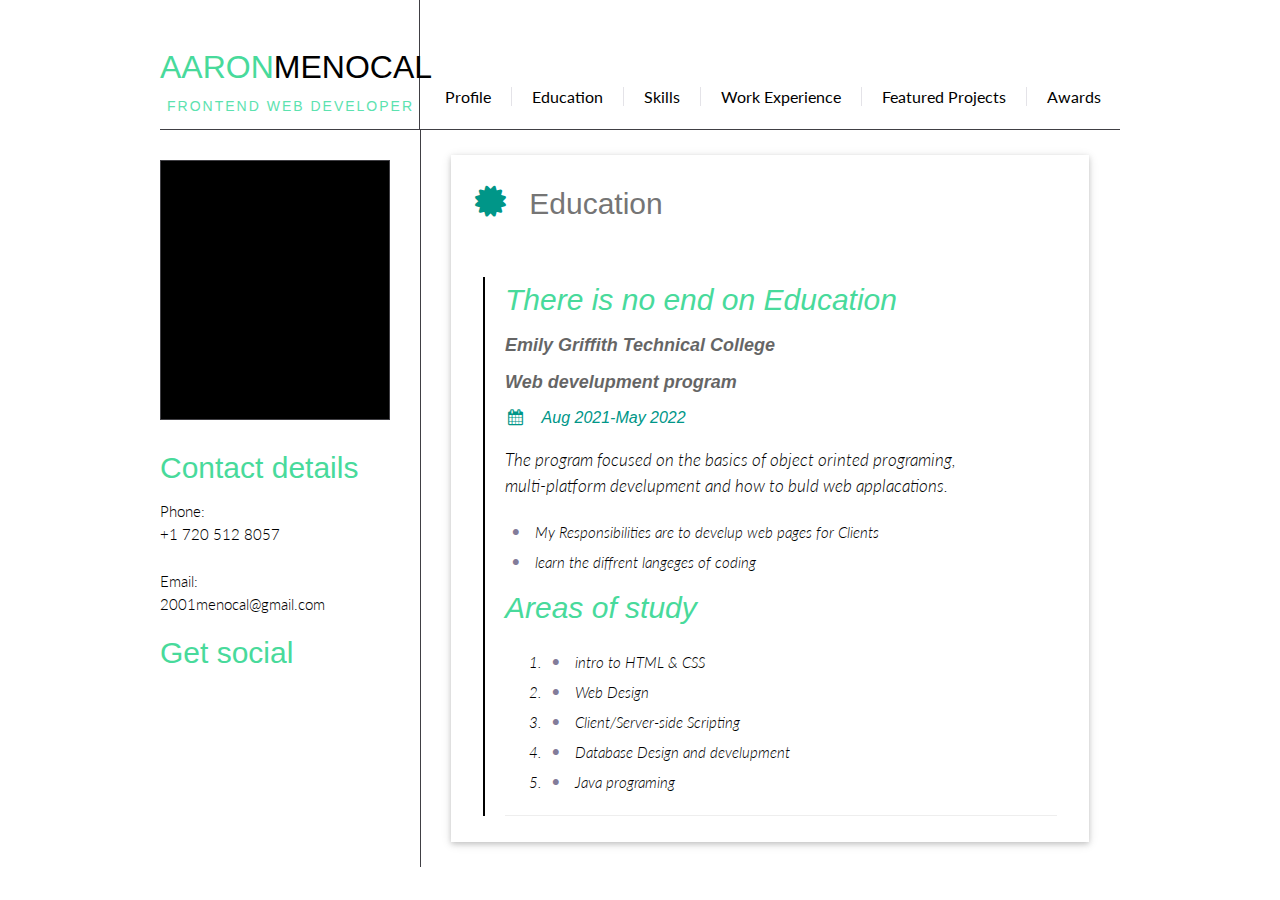
<file: education.html>
<!DOCTYPE html>
<html lang="en">
<head>
    <meta charset="UTF-8">
    <meta http-equiv="X-UA-Compatible" content="IE=edge">
    <meta name="viewport" content="width=device-width, initial-scale=1.0">
    <link rel="stylesheet" href="e.css">
    <link href='https://fonts.googleapis.com/css?family=Lato:300,300italic,400,400italic' rel='stylesheet' type='text/css'>
    <meta name="viewport" content="width=device-width, initial-scale=1">
<link rel="stylesheet" href="https://www.w3schools.com/w3css/4/w3.css">
<link rel='stylesheet' href='https://fonts.googleapis.com/css?family=Roboto'>
<link rel="stylesheet" href="https://cdnjs.cloudflare.com/ajax/libs/font-awesome/4.7.0/css/font-awesome.min.css">
    <title>Document</title>
</head>
<body>
    <div id="main_container">
        <!-- HEADER -->
        <div id="header">
          <!-- LOGOTYPE/NAME -->
          <div class="header_logotype_container">
            <h1 class="logotype_name">Aaron<span class="purple">Menocal</span></h1>
            <h2 class="logotype_occupation">Frontend Web Developer</h2>
          </div>
          <div class="header_menu_container">
            <ul class="download_print_buttons horizontal_list">
              <!-- <li><a href="#"><span class="icon entypo-download"></span>Download CV</a></li>
              <li><a href="#"><span class="icon entypo-print"></span>Print CV</a></li> -->
            </ul>
            <div class="clear"></div>
            <ul class="header_menu horizontal_list">
              <li><a class="no_border purple" href="index.html">Profile</a></li>
              <li><a href="education.html">Education</a></li>
              <li><a href="skills.html">Skills</a></li>
              <li><a href="workexp.html">Work Experience</a></li>
              <li><a href="#">Featured Projects</a></li>
              <li><a href="#">Awards</a></li>
            </ul>
          </div>
        </div>
        <!-- LEFT COL -->
        <div id="left_col">
          <div class="profile_frame">
            <div class="profile_picture"></div>
            <!-- <img src="images/javier_latorre.jpg" alt="profile picture"> -->
          </div>
          <div class="contact_details_content">
            <h2>Contact details</h2>
            <p class="purple">Phone:</p>
            <p>+1 720 512 8057</p>
            <p class="purple">Email:</p>
            <p>2001menocal@gmail.com</p>
          </div>
          <div class="get_social_content">
            <h2>Get social</h2>
            <ul class="social_icons horizontal_list">
              <li><a class="facebook" href="https://www.facebook.com/profile.php?viewas=100000686899395&id=100073383754857"><span class="entypo-facebook-circled"></span><span class="invisible">Facebook</span></a></li>
              <li><a class="twitter" href="https://twitter.com/jlalovi"><span class="entypo-twitter-circled"></span><span class="invisible">Twitter</span></a></li>
              <li><a class="linkedin" href="https://www.linkedin.com/in/jlalovi/en"><span class="entypo-linkedin-circled"></span><span class="invisible">LinkedIn</span></a></li>
            </ul>
          </div>
        </div>
        <div id="content_container">				
            <div class="block">
              <div class="w3-container w3-card w3-white">
                <h2 class="w3-text-grey w3-padding-16"><i class="fa fa-certificate fa-fw w3-margin-right w3-xxlarge w3-text-teal"></i>Education</h2>
                <div class="w3-container">
                  <blockquote class="profile_quote">
                    <h2>There is no end on Education</h2>
                    <span class="entypo-quote"></span>
                  <h5 class="w3-opacity"><b>Emily Griffith Technical College</b></h5>
                  <h5 class="w3-opacity"><b>Web develupment program</b></h5>
                  <h6 class="w3-text-teal"><i class="fa fa-calendar fa-fw w3-margin-right"></i>Aug 2021-May 2022</h6>
                  <p>The program focused on the basics of object orinted programing, multi-platform develupment and how to buld web applacations.</p>
                  
                  <ul>
                    <li>My Responsibilities are to develup web pages for Clients</li>
                    <li>learn the diffrent langeges of coding</li>
                  </ul>
                  <h2>Areas of study</h2>
                  <ol>
                    <li>intro to HTML & CSS</li>
                    <li>Web Design</li>
                    <li>Client/Server-side Scripting</li>
                    <li>Database Design and develupment</li>
                    <li>Java programing</li>
                  </ol>
                  <hr>
                </div>
                <!-- <div class="w3-container">
                  <h5 class="w3-opacity"><b>Arvada High School</b></h5>
                  <h6 class="w3-text-teal"><i class="fa fa-calendar fa-fw w3-margin-right"></i>2017 - 2021</h6>
                  <p>i earned my High School Diploma in may 2021.</p>
                  <hr>
                </div> -->
               </blockquote>
          </div>
</body>
</html>
</file>
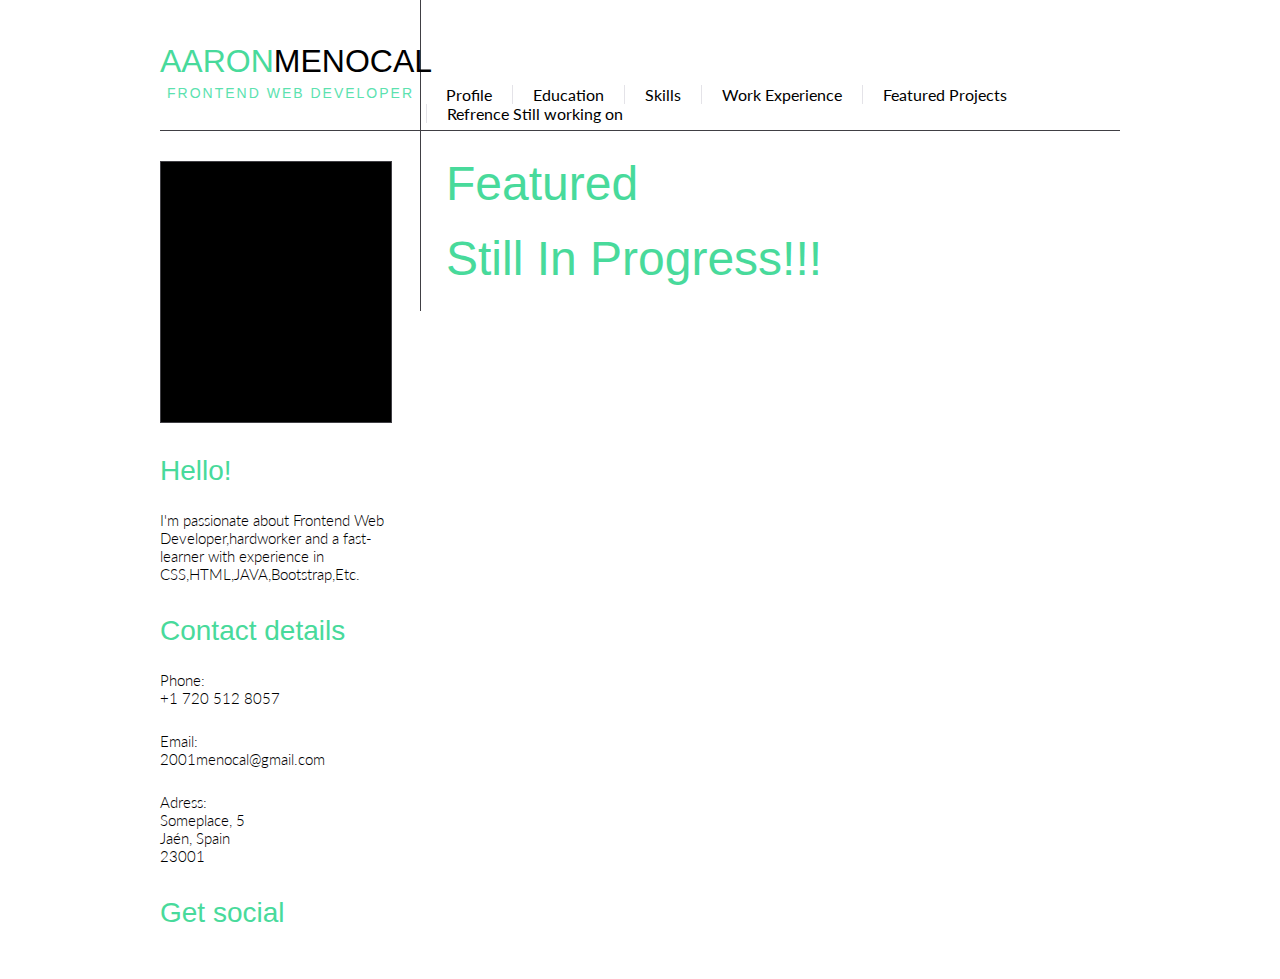
<file: feature.html>
<!DOCTYPE html>
<html lang="en">
<head>
    <meta charset="UTF-8">
    <meta http-equiv="X-UA-Compatible" content="IE=edge">
    <meta name="viewport" content="width=device-width, initial-scale=1.0">
    <link rel="stylesheet" href="fea.css">
    <link href='https://fonts.googleapis.com/css?family=Lato:300,300italic,400,400italic' rel='stylesheet' type='text/css'>
    <title>Document</title>
</head>
<body>
    <!-- MAIN CONTAINER -->
    <div id="main_container">
        <!-- HEADER -->
        <div id="header">
          <!-- LOGOTYPE/NAME -->
          <div class="header_logotype_container">
            <h1 class="logotype_name">Aaron<span class="purple">Menocal</span></h1>
            <h2 class="logotype_occupation">Frontend Web Developer</h2>
          </div>
          <!-- MAIN MENU -->
          <div class="header_menu_container">
            <ul class="download_print_buttons horizontal_list">
              <!-- <li><a href="#"><span class="icon entypo-download"></span>Download CV</a></li>
              <li><a href="#"><span class="icon entypo-print"></span>Print CV</a></li> -->
            </ul>
            <div class="clear"></div>
            <ul class="header_menu horizontal_list">
              <li><a class="no_border purple" href="index.html">Profile</a></li>
              <li><a href="education.html">Education</a></li>
              <li><a href="skills.html">Skills</a></li>
              <li><a href="workexp.html">Work Experience</a></li>
              <li><a href="feature.html">Featured Projects</a></li>
              <li><a href="#">Refrence Still working on </a></li>
            </ul>
          </div>
        </div>
        <!-- LEFT COL -->
        <div id="left_col">
          <div class="profile_frame">
            <div class="profile_picture"></div>
            <!-- <img src="images/javier_latorre.jpg" alt="profile picture"> -->
          </div>
          <div class="hello_content">
            <h2>Hello!</h2>
            <p>I'm passionate about Frontend Web Developer,hardworker and a fast-learner with experience in CSS,HTML,JAVA,Bootstrap,Etc.</p>
          </div>
          <div class="contact_details_content">
            <h2>Contact details</h2>
            <p class="purple">Phone:</p>
            <p>+1 720 512 8057</p>
            <p class="purple">Email:</p>
            <p>2001menocal@gmail.com</p>
            <p class="purple">Adress:</p>
            <p>Someplace, 5</p>
            <p>Jaén, Spain</p>
            <p>23001</p>
          </div>
          <div class="get_social_content">
            <h2>Get social</h2>
            <ul class="social_icons horizontal_list">
              <li><a class="facebook" href="https://www.facebook.com/profile.php?viewas=100000686899395&id=100073383754857"><span class="entypo-facebook-circled"></span><span class="invisible">Facebook</span></a></li>
              <li><a class="twitter" href="https://twitter.com/jlalovi"><span class="entypo-twitter-circled"></span><span class="invisible">Twitter</span></a></li>
              <li><a class="linkedin" href="https://www.linkedin.com/in/jlalovi/en"><span class="entypo-linkedin-circled"></span><span class="invisible">LinkedIn</span></a></li>
            </ul>
          </div>
        </div> 
        <div id="content_container">				
          <div class="block">
          
            <h1>Featured</h1>
            <h1>Still In Progress!!!</h1>
            </div>

</body>
</html>
</file>
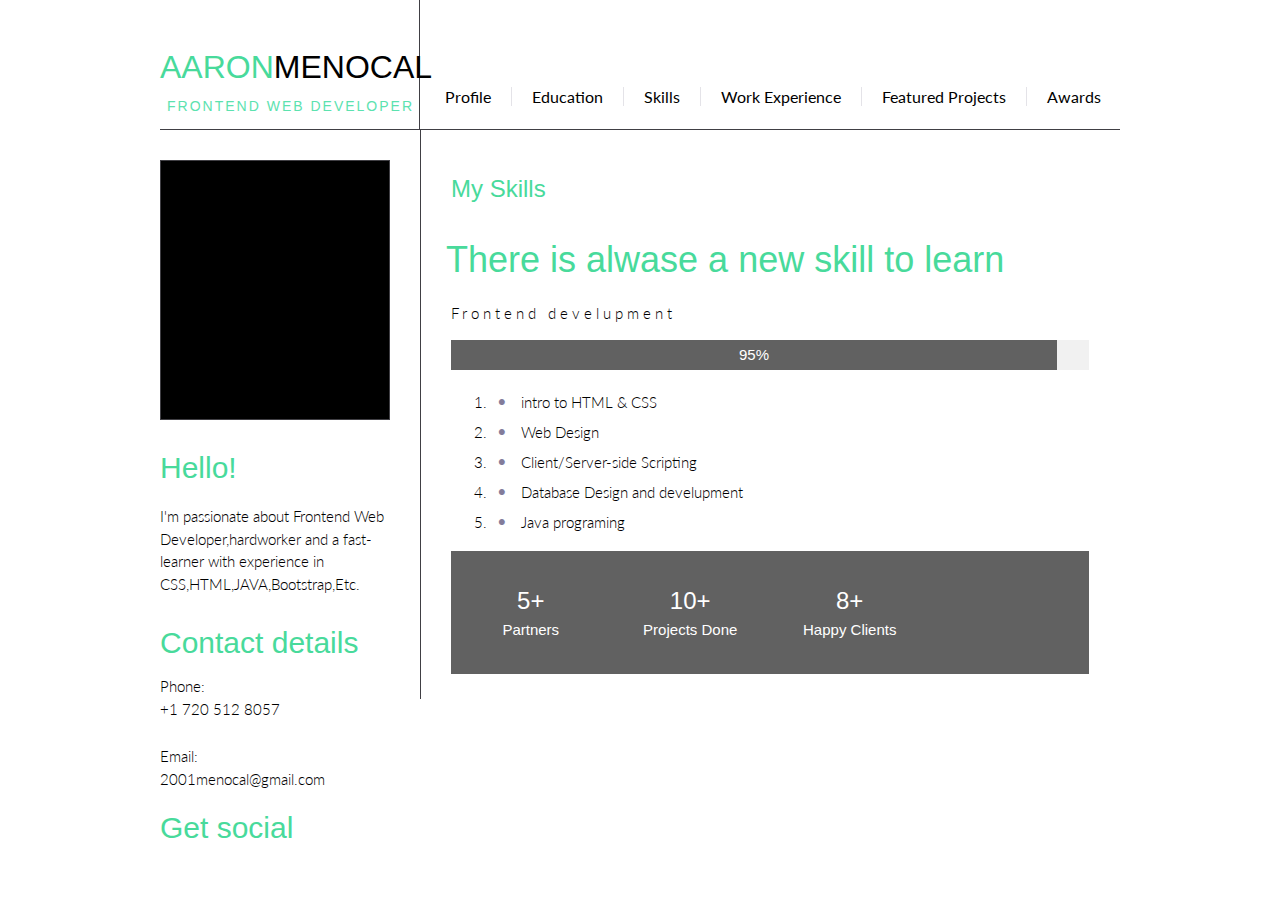
<file: skills.html>
<!DOCTYPE html>
<html lang="en">
<head>
    <meta charset="UTF-8">
    <meta http-equiv="X-UA-Compatible" content="IE=edge">
    <meta name="viewport" content="width=device-width, initial-scale=1.0">
    <link rel="stylesheet" href="skills.css">
    <link href='https://fonts.googleapis.com/css?family=Lato:300,300italic,400,400italic' rel='stylesheet' type='text/css'>
    <meta name="viewport" content="width=device-width, initial-scale=1">
<link rel="stylesheet" href="https://www.w3schools.com/w3css/4/w3.css">
<link rel="stylesheet" href="https://fonts.googleapis.com/css?family=Montserrat">
<link rel="stylesheet" href="https://cdnjs.cloudflare.com/ajax/libs/font-awesome/4.7.0/css/font-awesome.min.css">

    <title>Document</title>
</head>
<body>
    <div id="main_container">
        <!-- HEADER -->
        <div id="header">
          <!-- LOGOTYPE/NAME -->
          <div class="header_logotype_container">
            <h1 class="logotype_name">Aaron<span class="purple">Menocal</span></h1>
            <h2 class="logotype_occupation">Frontend Web Developer</h2>
          </div>
          <!-- MAIN MENU -->
          <div class="header_menu_container">
            <ul class="download_print_buttons horizontal_list">
              <!-- <li><a href="#"><span class="icon entypo-download"></span>Download CV</a></li>
              <li><a href="#"><span class="icon entypo-print"></span>Print CV</a></li> -->
            </ul>
            <div class="clear"></div>
            <ul class="header_menu horizontal_list">
              <li><a class="no_border purple" href="index.html">Profile</a></li>
              <li><a href="education.html">Education</a></li>
              <li><a href="skills.html">Skills</a></li>
              <li><a href="workexp.html">Work Experience</a></li>
              <li><a href="feature.html">Featured Projects</a></li>
              <li><a href="#">Awards</a></li>
            </ul>
          </div>
        </div>
        <!-- LEFT COL -->
        <div id="left_col">
          <div class="profile_frame">
            <div class="profile_picture"></div>
            <!-- <img src="images/javier_latorre.jpg" alt="profile picture"> -->
          </div>
          <div class="hello_content">
            <h2>Hello!</h2>
            <p>I'm passionate about Frontend Web Developer,hardworker and a fast-learner with experience in CSS,HTML,JAVA,Bootstrap,Etc.</p>
          </div>
          <div class="contact_details_content">
            <h2>Contact details</h2>
            <p class="purple">Phone:</p>
            <p>+1 720 512 8057</p>
            <p class="purple">Email:</p>
            <p>2001menocal@gmail.com</p>
          </div>
          <div class="get_social_content">
            <h2>Get social</h2>
            <ul class="social_icons horizontal_list">
              <li><a class="facebook" href="https://www.facebook.com/profile.php?viewas=100000686899395&id=100073383754857"><span class="entypo-facebook-circled"></span><span class="invisible">Facebook</span></a></li>
              <li><a class="twitter" href="https://twitter.com/jlalovi"><span class="entypo-twitter-circled"></span><span class="invisible">Twitter</span></a></li>
              <li><a class="linkedin" href="https://www.linkedin.com/in/jlalovi/en"><span class="entypo-linkedin-circled"></span><span class="invisible">LinkedIn</span></a></li>
            </ul>
          </div>
        </div> 
        <div id="content_container">				
            <div class="block">
                <h3 class="w3-padding-16">My Skills</h3>
                <h1>There is alwase a new skill to learn</h1>
    <p class="w3-wide">Frontend develupment</p>
    <div class="w3-light-grey">
      <div class="w3-container w3-center w3-padding-small w3-dark-grey" style="width:95%">95%</div>
    </div>
    <ol>
      <li>intro to HTML & CSS</li>
      <li>Web Design</li>
      <li>Client/Server-side Scripting</li>
      <li>Database Design and develupment</li>
      <li>Java programing</li>
    </ol>
    <!-- <p class="w3-wide">Web Design</p>
    <div class="w3-light-grey">
      <div class="w3-container w3-center w3-padding-small w3-dark-grey" style="width:85%">85%</div>
    </div> -->
    <!-- <p class="w3-wide">Photoshop</p>
    <div class="w3-light-grey">
      <div class="w3-container w3-center w3-padding-small w3-dark-grey" style="width:80%">80%</div>
    </div><br> -->
 
    <div class="w3-row w3-center w3-dark-grey w3-padding-16 w3-section">
      <div class="w3-quarter w3-section">
        <span class="w3-xlarge">5+</span><br>
        Partners
      </div>
      <div class="w3-quarter w3-section">
        <span class="w3-xlarge">10+</span><br>
        Projects Done
      </div>
      <div class="w3-quarter w3-section">
        <span class="w3-xlarge">8+</span><br>
        Happy Clients
      </div>
                </div>
</body>
</html>
</file>
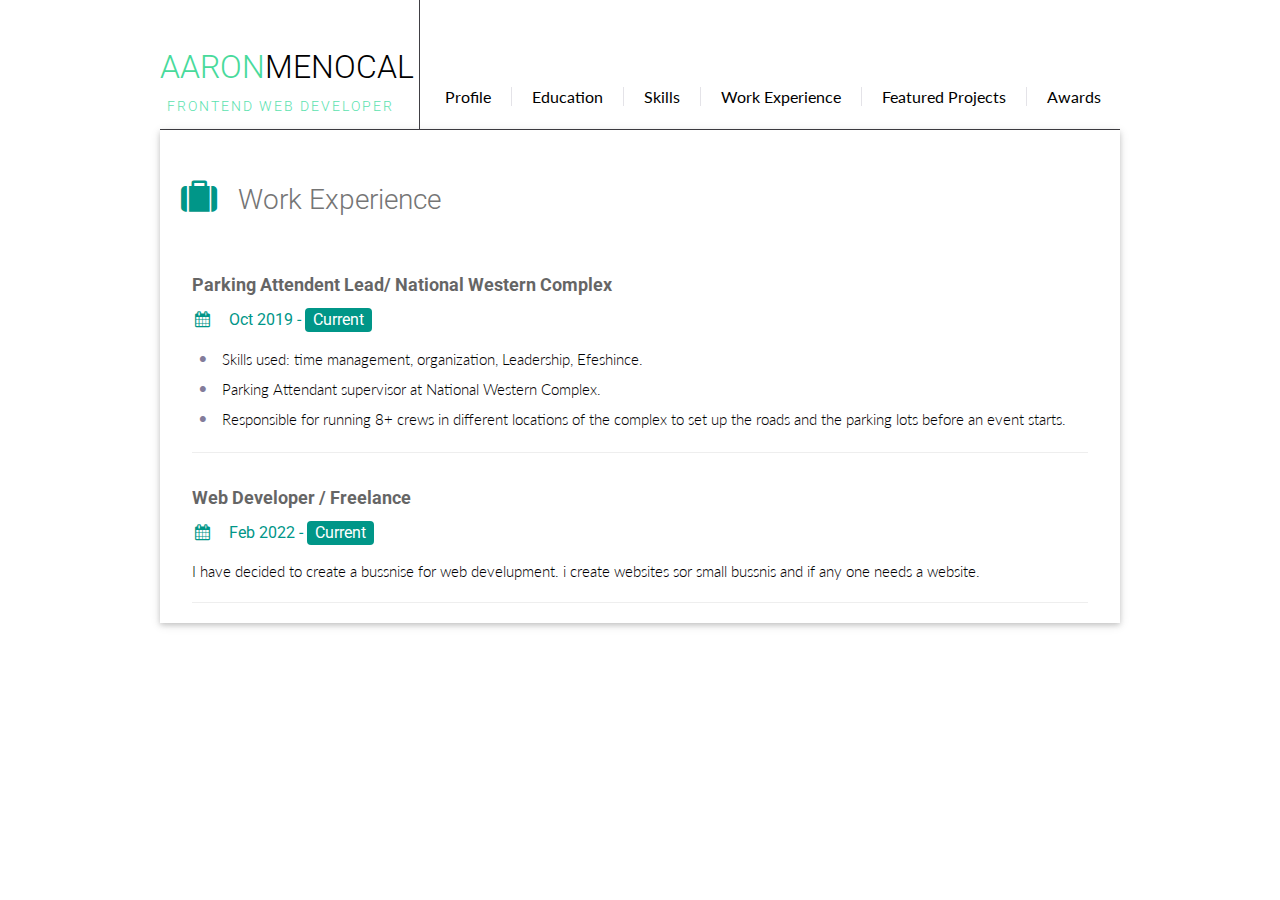
<file: workexp.html>
<!DOCTYPE html>
<html lang="en">

<head>
  <meta charset="UTF-8">
  <meta name="viewport" content="width=device-width, initial-scale=1">
  <link rel="stylesheet" href="https://www.w3schools.com/w3css/4/w3.css">
  <link rel='stylesheet' href='https://fonts.googleapis.com/css?family=Roboto'>
  <link rel="stylesheet" href="https://cdnjs.cloudflare.com/ajax/libs/font-awesome/4.7.0/css/font-awesome.min.css">
  <meta http-equiv="X-UA-Compatible" content="IE=edge">
  <meta name="viewport" content="width=device-width, initial-scale=1.0">
  <link rel="stylesheet" href="workexp.css">
  <link href='https://fonts.googleapis.com/css?family=Lato:300,300italic,400,400italic' rel='stylesheet'
    type='text/css'>
  <title>Document</title>
</head>

<body>
  <div id="main_container">
    <!-- HEADER -->
    <div id="header">
      <!-- LOGOTYPE/NAME -->
      <div class="header_logotype_container">
        <h1 class="logotype_name">Aaron<span class="purple">Menocal</span></h1>
        <h2 class="logotype_occupation">Frontend Web Developer</h2>
      </div>
      <!-- MAIN MENU -->
      <div class="header_menu_container">
        <ul class="download_print_buttons horizontal_list">
          <!-- <li><a href="#"><span class="icon entypo-download"></span>Download CV</a></li>
              <li><a href="#"><span class="icon entypo-print"></span>Print CV</a></li> -->
        </ul>
        <div class="clear"></div>
        <ul class="header_menu horizontal_list">
          <li><a class="no_border purple" href="index.html">Profile</a></li>
          <li><a href="education.html">Education</a></li>
          <li><a href="skills.html">Skills</a></li>
          <li><a href="workexp.html">Work Experience</a></li>
          <li><a href="feature.html">Featured Projects</a></li>
          <li><a href="#">Awards</a></li>
        </ul>
      </div>
    </div>
    <!-- LEFT COL
        <div id="left_col">
          <div class="profile_frame">
            <div class="profile_picture"></div>
            <!-- <img src="images/javier_latorre.jpg" alt="profile picture"> -->

    <!-- <div class="hello_content">
            <h2>Hello!</h2>
            <p>I'm passionate about Frontend Web Developer,hardworker and a fast-learner with experience in CSS,HTML,JAVA,Bootstrap,Etc.</p>
          </div>
          <div class="contact_details_content">
            <h2>Contact details</h2>
            <p class="purple">Phone:</p>
            <p>+1 720 512 8057</p>
            <p class="purple">Email:</p>
            <p>2001menocal@gmail.com</p>
            <p class="purple">Adress:</p>
            <p>Someplace, 5</p>
            <p>Jaén, Spain</p>
            <p>23001</p>
          </div>
          <div class="get_social_content">
            <h2>Get social</h2>
            <ul class="social_icons horizontal_list">
              <li><a class="facebook" href="https://www.facebook.com/profile.php?viewas=100000686899395&id=100073383754857"><span class="entypo-facebook-circled"></span><span class="invisible">Facebook</span></a></li>
              <li><a class="twitter" href="https://twitter.com/jlalovi"><span class="entypo-twitter-circled"></span><span class="invisible">Twitter</span></a></li>
              <li><a class="linkedin" href="https://www.linkedin.com/in/jlalovi/en"><span class="entypo-linkedin-circled"></span><span class="invisible">LinkedIn</span></a></li>
            </ul>
          </div>
        </div> -->
    <div class="w3-container w3-card w3-white w3-margin-bottom">
      <h2 class="w3-text-grey w3-padding-16"><i
          class="fa fa-suitcase fa-fw w3-margin-right w3-xxlarge w3-text-teal"></i>Work Experience</h2>
      <div class="w3-container">
        <h5 class="w3-opacity"><b>Parking Attendent Lead/ National Western Complex </b></h5>
        <h6 class="w3-text-teal"><i class="fa fa-calendar fa-fw w3-margin-right"></i>Oct 2019 - <span
            class="w3-tag w3-teal w3-round">Current</span></h6>
        <ul>
          <li>Skills used: time management, organization, Leadership, Efeshince. </li>
          <li>Parking Attendant supervisor at National Western Complex.</li>
          <li>Responsible for running 8+ crews in different locations of the complex to set up the roads and the parking
            lots before an event starts. </li>
        </ul>
        <hr>
      </div>
      <div class="w3-container">
        <h5 class="w3-opacity"><b>Web Developer / Freelance</b></h5>
        <h6 class="w3-text-teal"><i class="fa fa-calendar fa-fw w3-margin-right"></i>Feb 2022 - <span
            class="w3-tag w3-teal w3-round">Current</span></h6>
        <p>I have decided to create a bussnise for web develupment. i create websites sor small bussnis and if any one
          needs a website.</p>
        <hr>
      </div>
      <!-- <div class="w3-container">
              <h5 class="w3-opacity"><b>Graphic Designer / designsomething.com</b></h5>
              <h6 class="w3-text-teal"><i class="fa fa-calendar fa-fw w3-margin-right"></i>Jun 2010 - Mar 2012</h6>
              <p>Lorem ipsum dolor sit amet, consectetur adipisicing elit. </p><br>
            </div> -->
    </div>

</body>

</html>
</file>
<file: e.css>
@import url(https://weloveiconfonts.com/api/?family=entypo|fontawesome);
/* entypo */
[class*="entypo-"]:before {
  font-family: 'entypo', sans-serif;
}
/* fontawesome */
[class*="fontawesome-"]:before {
  font-family: 'FontAwesome', sans-serif;
}

/* Utils */

.clear {
	clear: both;
}
.purple {
	color: black;
}

.block {
	margin: 25px 30px;
}
	.block h1 {
		margin-left: -5px;
		font-weight: 200;
	}

.last.block {
	margin-bottom: 110px;
}

.horizontal_list {
	margin: 0;
	padding: 0;
	list-style-type: none;
}
	.horizontal_list li {
		float: left;
	}
	.horizontal_list li:before {
		content: none;
	}
	.horizontal_list li { 
		padding-left: 0; 
		text-indent: 0;
	}

.horizontal_line{
	margin: 34px 0 0 30px;
	height: 26px;
	position: relative;	
}
	.line_left,
	.line_right{
		border-top: 1px solid #434247;
		width: 305px;
		margin-top: 13px;
	}
	.line_left{
		float: left;
	}
	.line_right {
		float: right;
	}
	.left_circle, 
	.central_circle, 
	.right_circle {
		background: rgb(69,68,73);
		background: rgba(255,255,255, 0.15);
		position: absolute;
		border-radius: 50px;
	}
	.left_circle, 
	.right_circle {
		width: 13px;
		height: 13px;
		top: 7px;
	}
	.left_circle{
		left: 314px;
	}
	.central_circle{
		width: 26px;
		height: 26px;		
		top: 0px;
		left: 322px;
	}
	.right_circle{
		left: 343px;
	}
	
/* Main tags */

body {
	background: url(https://www.toptal.com/designers/subtlepatterns/patterns/dark_wall.png) repeat;
	margin: 0;
}

h1,h2,h3, h4 {
	font-family: 'Lato', Helvetica, sans-serif;
	font-weight: 300;
	color: #48DA9B;
}
	h1 {
		font-size: 48px;
		font-weight: 300;
		margin: 20px 0;
	}
	h2 {
		font-size: 28px;
		margin: 32px 0 24px;
	}
	h3 {
		font-size: 24px;
	}
	h4 {
		font-size: 18px;
		font-weight: 400;
	}

blockquote {
	font-style: italic;
	margin: 25px 0;
	padding-left: 20px;
	border-left: 2px solid black;
}
	
blockquote, p , a, li {
	font-family: 'Lato', Helvetica, sans-serif;
	font-weight: 300;
	font-size: 15px;
	color: black;
}

a:focus { 
    outline: none;
}

ul {
    list-style: none;
    padding:0;
    margin:0;
}
	li { 
		padding-left: 1em; 
		text-indent: -.7em;
	}
	li:before {
		content: "• ";
		color: #837c9a;
		font-size: 20px;
		padding-right: 8px;
	}

/* Containers size */

#main_container {
	width: 960px;
	margin: 0 auto;
}
	#header {
		height: 130px;
		border-bottom: 1px solid #403F44;
	}
		.header_logotype_container {
			width: 260px;
			height: 130px;
			border-right: 1px solid #403F44;
			float: left;
		}
		.header_menu_container {
			height: 130px;
			width: 699px;
			float: left;
		}
			.header_menu_container a {
				font-family: 'Lato', Helvetica, sans-serif;
			}
	#left_col {
		width: 260px;
		float: left;
	}
	#content_container {
		width: 699px;
		border-left: 1px solid #403F44;
		float: left;
	}
	#footer {
		width: 960px;
		height: 60px;
		border-top: 1px solid #403F44;
		display: inline-block;
	}

/* HEADER */

.logotype_name{
	text-transform: uppercase;
	font-size: 32px;
	margin: 43px 0 0;
}
.logotype_occupation{
	text-transform: uppercase;
	margin-top: 5px;
	color: #5ce2af;
	font-size: 14px;
	letter-spacing: 2px;
	padding-left: 7px;
}

.download_print_buttons {
	width: 225px;
	height: 45px;
	float: right;
}
	.download_print_buttons a {
		text-decoration: none;
		font-size: 12px;
		font-family: 'Lato', Helvetica, sans-serif;
		font-style: italic;
		line-height: 45px;
		padding: 16px 17px;
		background: #353638;
	}
		.download_print_buttons a:hover {
			background: #020609;
		}
		.download_print_buttons .icon {
			color: #02070a;
			padding-right: 6px;
			font-style: normal;
			font-size: 18px;
		}
		.icon-angle-double-right {
			position: relative;
			top: 2px;
		}
			.download_print_buttons a:hover .icon {
				color: #e4e3e8;
			}
			
.header_menu {
	width: 699px;
	margin-top: 40px;
	margin-left: 5px;
}
	.header_menu a{
		text-decoration: none;
		padding: 0 20px;
		border-left: 1px solid #e4e3e8;
		font-size: 16px;
		font-weight: 400;
	}
	.header_menu a.no_border{
		border-left: none;
	}
		.header_menu a:hover {
			color: #837c9a;
		}
		
/* LEFT NAV */

#left_nav h2 {
	margin: 0;
	font-size: 24px;
}

.profile_frame{
	width: 230px;
	height: 260px;
	background: black;
	border: 1px solid #403F44;
	margin-top: 30px;
}
	.profile_picture{
		width: 210px;
		height: 240px;
		margin:10px;
		background: url(//s3-us-west-2.amazonaws.com/s.cdpn.io/86033/profile/profile-512_3.jpg) 100% /210px no-repeat;
	}

.hello_content,
.contact_details_content {
	margin-top: 25px;
}

.hello_content{
	width: 230px;
}
.contact_details_content h2 + p.purple{
	margin-top: 10px;
}
.contact_details_content p{
	margin: 0;
}
.contact_details_content p.purple{
	margin-top: 25px;
}

.send_message_button,
.special_button {
	margin-top: 25px;
	display: block;
	background: #48DA9B;
	width: 230px;
	height: 50px;
	position: relative;
	z-index: 1;
}
	.cut1:after {
		content: "";
		position: absolute;
		bottom: -19px;
		left: -20px;
		width: 30px;
		height: 30px;
		z-index: 9;
		background: url(https://www.toptal.com/designers/subtlepatterns/patterns/dark_wall.png) repeat;
    transform: rotate(45deg);
	}
	.cut2:before {
	    content: "";
	    position: absolute;
	    top: -19px;
	    right: -20px;
	    width: 30px;
	    height: 30px;
	    z-index: 9;
	    background: url(https://www.toptal.com/designers/subtlepatterns/patterns/dark_wall.png) repeat;
      transform: rotate(45deg);
	}
	.content {
	    text-align: center;		
	    color: #04080b;
	    width: 100%;
	    height: 40px;
	    position: absolute;
	    z-index: 2;
	    font: 18px 'Lato', Arial, sans-serif;
	    margin: 0;
	    padding: 16px 0 0;
        top: -4px;
        bottom: 10px;
	    border-top: 1px solid #403F44;
	    border-bottom: 1px solid #403F44;
	}
	.send_message_button:hover,
	.special_button:hover {
		background: #29C782;
	}

.get_social_content {
	margin-top: 15px;
}
  .get_social_content h2{
    margin-bottom: 8px;
  }
	.social_icons {
		margin-left: -8px;
	}
	.social_icons a {
		font-size: 35px;
		text-decoration: none;
		color: #000507;
		padding: 0;
		padding: 0 5px;
	}
		.social_icons a span.invisible {
			display:none;
		}
		.social_icons .facebook:hover{
			background: #3b5998;
			color: #dfe3ee;
			border-top-right-radius: 50px;
			border-bottom-left-radius: 50px;
		}
		.social_icons .twitter:hover{
			background: #00B0ED;
			color: #fff;
			border-top-left-radius: 50px;
			border-bottom-right-radius: 50px;
		}
		.social_icons .linkedin:hover{
			background: #007bb6;
			color: #fff;
			border-top-right-radius: 50px;
			border-bottom-left-radius: 50px;
		}

.footer_name {
	font-style: italic;
	margin-top: 20px;
}

/* Profile Content */

.profile_quote {
	position: relative;
	/* margin-left: 5px; */
}
	.profile_quote p {
		font-size: 17px;
		width: 455px;
	}
	.profile_quote  .entypo-quote {
		color: #3d3a41;
		font-size: 80px;
    font-style: normal;
		position: absolute;
		top: -20px;
		right: 70px;
		cursor: default;
	}

.philosophy_content {
	margin-top: 20px;
}
	.philosophy_content p {
		margin: 0;
		width: 370px;
		float: left;
	}
	.philosophy_content ul {
		float: left;
		padding-left: 40px;
	}
</file>
<file: fea.css>
@import url(https://weloveiconfonts.com/api/?family=entypo|fontawesome);
/* entypo */
[class*="entypo-"]:before {
  font-family: 'entypo', sans-serif;
}
/* fontawesome */
[class*="fontawesome-"]:before {
  font-family: 'FontAwesome', sans-serif;
}

/* Utils */

.clear {
	clear: both;
}
.purple {
	color: black;
}

.block {
	margin: 25px 30px;
}
	.block h1 {
		margin-left: -5px;
		font-weight: 200;
	}

.last.block {
	margin-bottom: 110px;
}

.horizontal_list {
	margin: 0;
	padding: 0;
	list-style-type: none;
}
	.horizontal_list li {
		float: left;
	}
	.horizontal_list li:before {
		content: none;
	}
	.horizontal_list li { 
		padding-left: 0; 
		text-indent: 0;
	}

.horizontal_line{
	margin: 34px 0 0 30px;
	height: 26px;
	position: relative;	
}
	.line_left,
	.line_right{
		border-top: 1px solid #434247;
		width: 305px;
		margin-top: 13px;
	}
	.line_left{
		float: left;
	}
	.line_right {
		float: right;
	}
	.left_circle, 
	.central_circle, 
	.right_circle {
		background: rgb(69,68,73);
		background: rgba(255,255,255, 0.15);
		position: absolute;
		border-radius: 50px;
	}
	.left_circle, 
	.right_circle {
		width: 13px;
		height: 13px;
		top: 7px;
	}
	.left_circle{
		left: 314px;
	}
	.central_circle{
		width: 26px;
		height: 26px;		
		top: 0px;
		left: 322px;
	}
	.right_circle{
		left: 343px;
	}
	
/* Main tags */

body {
	background: url(https://www.toptal.com/designers/subtlepatterns/patterns/dark_wall.png) repeat;
	margin: 0;
}

h1,h2,h3, h4 {
	font-family: 'Lato', Helvetica, sans-serif;
	font-weight: 300;
	color: #48DA9B;
}
	h1 {
		font-size: 48px;
		font-weight: 300;
		margin: 20px 0;
	}
	h2 {
		font-size: 28px;
		margin: 32px 0 24px;
	}
	h3 {
		font-size: 24px;
	}
	h4 {
		font-size: 18px;
		font-weight: 400;
	}

blockquote {
	font-style: italic;
	margin: 25px 0;
	padding-left: 20px;
	border-left: 2px solid black;
}
	
blockquote, p , a, li {
	font-family: 'Lato', Helvetica, sans-serif;
	font-weight: 300;
	font-size: 15px;
	color: black;
}

a:focus { 
    outline: none;
}

ul {
    list-style: none;
    padding:0;
    margin:0;
}
	li { 
		padding-left: 1em; 
		text-indent: -.7em;
	}
	li:before {
		content: "• ";
		color: #837c9a;
		font-size: 20px;
		padding-right: 8px;
	}

/* Containers size */

#main_container {
	width: 960px;
	margin: 0 auto;
}
	#header {
		height: 130px;
		border-bottom: 1px solid #403F44;
	}
		.header_logotype_container {
			width: 260px;
			height: 130px;
			border-right: 1px solid #403F44;
			float: left;
		}
		.header_menu_container {
			height: 130px;
			width: 699px;
			float: left;
		}
			.header_menu_container a {
				font-family: 'Lato', Helvetica, sans-serif;
			}
	#left_col {
		width: 260px;
		float: left;
	}
	#content_container {
		width: 699px;
		border-left: 1px solid #403F44;
		float: left;
	}
	#footer {
		width: 960px;
		height: 60px;
		border-top: 1px solid #403F44;
		display: inline-block;
	}

/* HEADER */

.logotype_name{
	text-transform: uppercase;
	font-size: 32px;
	margin: 43px 0 0;
}
.logotype_occupation{
	text-transform: uppercase;
	margin-top: 5px;
	color: #5ce2af;
	font-size: 14px;
	letter-spacing: 2px;
	padding-left: 7px;
}

.download_print_buttons {
	width: 225px;
	height: 45px;
	float: right;
}
	.download_print_buttons a {
		text-decoration: none;
		font-size: 12px;
		font-family: 'Lato', Helvetica, sans-serif;
		font-style: italic;
		line-height: 45px;
		padding: 16px 17px;
		background: #353638;
	}
		.download_print_buttons a:hover {
			background: #020609;
		}
		.download_print_buttons .icon {
			color: #02070a;
			padding-right: 6px;
			font-style: normal;
			font-size: 18px;
		}
		.icon-angle-double-right {
			position: relative;
			top: 2px;
		}
			.download_print_buttons a:hover .icon {
				color: #e4e3e8;
			}
			
.header_menu {
	width: 699px;
	margin-top: 40px;
	margin-left: 5px;
}
	.header_menu a{
		text-decoration: none;
		padding: 0 20px;
		border-left: 1px solid #e4e3e8;
		font-size: 16px;
		font-weight: 400;
	}
	.header_menu a.no_border{
		border-left: none;
	}
		.header_menu a:hover {
			color: #837c9a;
		}
		
/* LEFT NAV */

#left_nav h2 {
	margin: 0;
	font-size: 24px;
}

.profile_frame{
	width: 230px;
	height: 260px;
	background: black;
	border: 1px solid #403F44;
	margin-top: 30px;
}
	.profile_picture{
		width: 210px;
		height: 240px;
		margin:10px;
		background: url(//s3-us-west-2.amazonaws.com/s.cdpn.io/86033/profile/profile-512_3.jpg) 100% /210px no-repeat;
	}

.hello_content,
.contact_details_content {
	margin-top: 25px;
}

.hello_content{
	width: 230px;
}
.contact_details_content h2 + p.purple{
	margin-top: 10px;
}
.contact_details_content p{
	margin: 0;
}
.contact_details_content p.purple{
	margin-top: 25px;
}

.send_message_button,
.special_button {
	margin-top: 25px;
	display: block;
	background: #48DA9B;
	width: 230px;
	height: 50px;
	position: relative;
	z-index: 1;
}
	.cut1:after {
		content: "";
		position: absolute;
		bottom: -19px;
		left: -20px;
		width: 30px;
		height: 30px;
		z-index: 9;
		background: url(https://www.toptal.com/designers/subtlepatterns/patterns/dark_wall.png) repeat;
    transform: rotate(45deg);
	}
	.cut2:before {
	    content: "";
	    position: absolute;
	    top: -19px;
	    right: -20px;
	    width: 30px;
	    height: 30px;
	    z-index: 9;
	    background: url(https://www.toptal.com/designers/subtlepatterns/patterns/dark_wall.png) repeat;
      transform: rotate(45deg);
	}
	.content {
	    text-align: center;		
	    color: #04080b;
	    width: 100%;
	    height: 40px;
	    position: absolute;
	    z-index: 2;
	    font: 18px 'Lato', Arial, sans-serif;
	    margin: 0;
	    padding: 16px 0 0;
        top: -4px;
        bottom: 10px;
	    border-top: 1px solid #403F44;
	    border-bottom: 1px solid #403F44;
	}
	.send_message_button:hover,
	.special_button:hover {
		background: #29C782;
	}

.get_social_content {
	margin-top: 15px;
}
  .get_social_content h2{
    margin-bottom: 8px;
  }
	.social_icons {
		margin-left: -8px;
	}
	.social_icons a {
		font-size: 35px;
		text-decoration: none;
		color: #000507;
		padding: 0;
		padding: 0 5px;
	}
		.social_icons a span.invisible {
			display:none;
		}
		.social_icons .facebook:hover{
			background: #3b5998;
			color: #dfe3ee;
			border-top-right-radius: 50px;
			border-bottom-left-radius: 50px;
		}
		.social_icons .twitter:hover{
			background: #00B0ED;
			color: #fff;
			border-top-left-radius: 50px;
			border-bottom-right-radius: 50px;
		}
		.social_icons .linkedin:hover{
			background: #007bb6;
			color: #fff;
			border-top-right-radius: 50px;
			border-bottom-left-radius: 50px;
		}

.footer_name {
	font-style: italic;
	margin-top: 20px;
}

/* Profile Content */

.profile_quote {
	position: relative;
	/* margin-left: 5px; */
}
	.profile_quote p {
		font-size: 17px;
		width: 455px;
	}
	.profile_quote  .entypo-quote {
		color: #3d3a41;
		font-size: 80px;
    font-style: normal;
		position: absolute;
		top: -20px;
		right: 70px;
		cursor: default;
	}

.philosophy_content {
	margin-top: 20px;
}
	.philosophy_content p {
		margin: 0;
		width: 370px;
		float: left;
	}
	.philosophy_content ul {
		float: left;
		padding-left: 40px;
	}
    html,body,h1,h2,h3,h4,h5,h6 {font-family: "Roboto", sans-serif}
</file>
<file: skills.css>
@import url(https://weloveiconfonts.com/api/?family=entypo|fontawesome);
/* entypo */
[class*="entypo-"]:before {
  font-family: 'entypo', sans-serif;
}
/* fontawesome */
[class*="fontawesome-"]:before {
  font-family: 'FontAwesome', sans-serif;
}

/* Utils */

.clear {
	clear: both;
}
.purple {
	color: black;
}

.block {
	margin: 25px 30px;
}
	.block h1 {
		margin-left: -5px;
		font-weight: 200;
	}

.last.block {
	margin-bottom: 110px;
}

.horizontal_list {
	margin: 0;
	padding: 0;
	list-style-type: none;
}
	.horizontal_list li {
		float: left;
	}
	.horizontal_list li:before {
		content: none;
	}
	.horizontal_list li { 
		padding-left: 0; 
		text-indent: 0;
	}

.horizontal_line{
	margin: 34px 0 0 30px;
	height: 26px;
	position: relative;	
}
	.line_left,
	.line_right{
		border-top: 1px solid #434247;
		width: 305px;
		margin-top: 13px;
	}
	.line_left{
		float: left;
	}
	.line_right {
		float: right;
	}
	.left_circle, 
	.central_circle, 
	.right_circle {
		background: rgb(69,68,73);
		background: rgba(255,255,255, 0.15);
		position: absolute;
		border-radius: 50px;
	}
	.left_circle, 
	.right_circle {
		width: 13px;
		height: 13px;
		top: 7px;
	}
	.left_circle{
		left: 314px;
	}
	.central_circle{
		width: 26px;
		height: 26px;		
		top: 0px;
		left: 322px;
	}
	.right_circle{
		left: 343px;
	}
	
/* Main tags */

body {
	background: url(https://www.toptal.com/designers/subtlepatterns/patterns/dark_wall.png) repeat;
	margin: 0;
}

h1,h2,h3, h4 {
	font-family: 'Lato', Helvetica, sans-serif;
	font-weight: 300;
	color: #48DA9B;
}
	h1 {
		font-size: 48px;
		font-weight: 300;
		margin: 20px 0;
	}
	h2 {
		font-size: 28px;
		margin: 32px 0 24px;
	}
	h3 {
		font-size: 24px;
	}
	h4 {
		font-size: 18px;
		font-weight: 400;
	}

blockquote {
	font-style: italic;
	margin: 25px 0;
	padding-left: 20px;
	border-left: 2px solid black;
}
	
blockquote, p , a, li {
	font-family: 'Lato', Helvetica, sans-serif;
	font-weight: 300;
	font-size: 15px;
	color: black;
}

a:focus { 
    outline: none;
}

ul {
    list-style: none;
    padding:0;
    margin:0;
}
	li { 
		padding-left: 1em; 
		text-indent: -.7em;
	}
	li:before {
		content: "• ";
		color: #837c9a;
		font-size: 20px;
		padding-right: 8px;
	}

/* Containers size */

#main_container {
	width: 960px;
	margin: 0 auto;
}
	#header {
		height: 130px;
		border-bottom: 1px solid #403F44;
	}
		.header_logotype_container {
			width: 260px;
			height: 130px;
			border-right: 1px solid #403F44;
			float: left;
		}
		.header_menu_container {
			height: 130px;
			width: 699px;
			float: left;
		}
			.header_menu_container a {
				font-family: 'Lato', Helvetica, sans-serif;
			}
	#left_col {
		width: 260px;
		float: left;
	}
	#content_container {
		width: 699px;
		border-left: 1px solid #403F44;
		float: left;
	}
	#footer {
		width: 960px;
		height: 60px;
		border-top: 1px solid #403F44;
		display: inline-block;
	}

/* HEADER */

.logotype_name{
	text-transform: uppercase;
	font-size: 32px;
	margin: 43px 0 0;
}
.logotype_occupation{
	text-transform: uppercase;
	margin-top: 5px;
	color: #5ce2af;
	font-size: 14px;
	letter-spacing: 2px;
	padding-left: 7px;
}

.download_print_buttons {
	width: 225px;
	height: 45px;
	float: right;
}
	.download_print_buttons a {
		text-decoration: none;
		font-size: 12px;
		font-family: 'Lato', Helvetica, sans-serif;
		font-style: italic;
		line-height: 45px;
		padding: 16px 17px;
		background: #353638;
	}
		.download_print_buttons a:hover {
			background: #020609;
		}
		.download_print_buttons .icon {
			color: #02070a;
			padding-right: 6px;
			font-style: normal;
			font-size: 18px;
		}
		.icon-angle-double-right {
			position: relative;
			top: 2px;
		}
			.download_print_buttons a:hover .icon {
				color: #e4e3e8;
			}
			
.header_menu {
	width: 699px;
	margin-top: 40px;
	margin-left: 5px;
}
	.header_menu a{
		text-decoration: none;
		padding: 0 20px;
		border-left: 1px solid #e4e3e8;
		font-size: 16px;
		font-weight: 400;
	}
	.header_menu a.no_border{
		border-left: none;
	}
		.header_menu a:hover {
			color: #837c9a;
		}
		
/* LEFT NAV */

#left_nav h2 {
	margin: 0;
	font-size: 24px;
}

.profile_frame{
	width: 230px;
	height: 260px;
	background: black;
	border: 1px solid #403F44;
	margin-top: 30px;
}
	.profile_picture{
		width: 210px;
		height: 240px;
		margin:10px;
		background: url(//s3-us-west-2.amazonaws.com/s.cdpn.io/86033/profile/profile-512_3.jpg) 100% /210px no-repeat;
	}

.hello_content,
.contact_details_content {
	margin-top: 25px;
}

.hello_content{
	width: 230px;
}
.contact_details_content h2 + p.purple{
	margin-top: 10px;
}
.contact_details_content p{
	margin: 0;
}
.contact_details_content p.purple{
	margin-top: 25px;
}

.send_message_button,
.special_button {
	margin-top: 25px;
	display: block;
	background: #48DA9B;
	width: 230px;
	height: 50px;
	position: relative;
	z-index: 1;
}
	.cut1:after {
		content: "";
		position: absolute;
		bottom: -19px;
		left: -20px;
		width: 30px;
		height: 30px;
		z-index: 9;
		background: url(https://www.toptal.com/designers/subtlepatterns/patterns/dark_wall.png) repeat;
    transform: rotate(45deg);
	}
	.cut2:before {
	    content: "";
	    position: absolute;
	    top: -19px;
	    right: -20px;
	    width: 30px;
	    height: 30px;
	    z-index: 9;
	    background: url(https://www.toptal.com/designers/subtlepatterns/patterns/dark_wall.png) repeat;
      transform: rotate(45deg);
	}
	.content {
	    text-align: center;		
	    color: #04080b;
	    width: 100%;
	    height: 40px;
	    position: absolute;
	    z-index: 2;
	    font: 18px 'Lato', Arial, sans-serif;
	    margin: 0;
	    padding: 16px 0 0;
        top: -4px;
        bottom: 10px;
	    border-top: 1px solid #403F44;
	    border-bottom: 1px solid #403F44;
	}
	.send_message_button:hover,
	.special_button:hover {
		background: #29C782;
	}

.get_social_content {
	margin-top: 15px;
}
  .get_social_content h2{
    margin-bottom: 8px;
  }
	.social_icons {
		margin-left: -8px;
	}
	.social_icons a {
		font-size: 35px;
		text-decoration: none;
		color: #000507;
		padding: 0;
		padding: 0 5px;
	}
		.social_icons a span.invisible {
			display:none;
		}
		.social_icons .facebook:hover{
			background: #3b5998;
			color: #dfe3ee;
			border-top-right-radius: 50px;
			border-bottom-left-radius: 50px;
		}
		.social_icons .twitter:hover{
			background: #00B0ED;
			color: #fff;
			border-top-left-radius: 50px;
			border-bottom-right-radius: 50px;
		}
		.social_icons .linkedin:hover{
			background: #007bb6;
			color: #fff;
			border-top-right-radius: 50px;
			border-bottom-left-radius: 50px;
		}

.footer_name {
	font-style: italic;
	margin-top: 20px;
}

/* Profile Content */

.profile_quote {
	position: relative;
	/* margin-left: 5px; */
}
	.profile_quote p {
		font-size: 17px;
		width: 455px;
	}
	.profile_quote  .entypo-quote {
		color: #3d3a41;
		font-size: 80px;
    font-style: normal;
		position: absolute;
		top: -20px;
		right: 70px;
		cursor: default;
	}

.philosophy_content {
	margin-top: 20px;
}
	.philosophy_content p {
		margin: 0;
		width: 370px;
		float: left;
	}
	.philosophy_content ul {
		float: left;
		padding-left: 40px;
	}
</file>
<file: workexp.css>
@import url(https://weloveiconfonts.com/api/?family=entypo|fontawesome);
/* entypo */
[class*="entypo-"]:before {
  font-family: 'entypo', sans-serif;
}
/* fontawesome */
[class*="fontawesome-"]:before {
  font-family: 'FontAwesome', sans-serif;
}

/* Utils */

.clear {
	clear: both;
}
.purple {
	color: black;
}

.block {
	margin: 25px 30px;
}
	.block h1 {
		margin-left: -5px;
		font-weight: 200;
	}

.last.block {
	margin-bottom: 110px;
}

.horizontal_list {
	margin: 0;
	padding: 0;
	list-style-type: none;
}
	.horizontal_list li {
		float: left;
	}
	.horizontal_list li:before {
		content: none;
	}
	.horizontal_list li { 
		padding-left: 0; 
		text-indent: 0;
	}

.horizontal_line{
	margin: 34px 0 0 30px;
	height: 26px;
	position: relative;	
}
	.line_left,
	.line_right{
		border-top: 1px solid #434247;
		width: 305px;
		margin-top: 13px;
	}
	.line_left{
		float: left;
	}
	.line_right {
		float: right;
	}
	.left_circle, 
	.central_circle, 
	.right_circle {
		background: rgb(69,68,73);
		background: rgba(255,255,255, 0.15);
		position: absolute;
		border-radius: 50px;
	}
	.left_circle, 
	.right_circle {
		width: 13px;
		height: 13px;
		top: 7px;
	}
	.left_circle{
		left: 314px;
	}
	.central_circle{
		width: 26px;
		height: 26px;		
		top: 0px;
		left: 322px;
	}
	.right_circle{
		left: 343px;
	}
	
/* Main tags */

body {
	background: url(https://www.toptal.com/designers/subtlepatterns/patterns/dark_wall.png) repeat;
	margin: 0;
}

h1,h2,h3, h4 {
	font-family: 'Lato', Helvetica, sans-serif;
	font-weight: 300;
	color: #48DA9B;
}
	h1 {
		font-size: 48px;
		font-weight: 300;
		margin: 20px 0;
	}
	h2 {
		font-size: 28px;
		margin: 32px 0 24px;
	}
	h3 {
		font-size: 24px;
	}
	h4 {
		font-size: 18px;
		font-weight: 400;
	}

blockquote {
	font-style: italic;
	margin: 25px 0;
	padding-left: 20px;
	border-left: 2px solid black;
}
	
blockquote, p , a, li {
	font-family: 'Lato', Helvetica, sans-serif;
	font-weight: 300;
	font-size: 15px;
	color: black;
}

a:focus { 
    outline: none;
}

ul {
    list-style: none;
    padding:0;
    margin:0;
}
	li { 
		padding-left: 1em; 
		text-indent: -.7em;
	}
	li:before {
		content: "• ";
		color: #837c9a;
		font-size: 20px;
		padding-right: 8px;
	}

/* Containers size */

#main_container {
	width: 960px;
	margin: 0 auto;
}
	#header {
		height: 130px;
		border-bottom: 1px solid #403F44;
	}
		.header_logotype_container {
			width: 260px;
			height: 130px;
			border-right: 1px solid #403F44;
			float: left;
		}
		.header_menu_container {
			height: 130px;
			width: 699px;
			float: left;
		}
			.header_menu_container a {
				font-family: 'Lato', Helvetica, sans-serif;
			}
	#left_col {
		width: 260px;
		float: left;
	}
	#content_container {
		width: 699px;
		border-left: 1px solid #403F44;
		float: left;
	}
	#footer {
		width: 960px;
		height: 60px;
		border-top: 1px solid #403F44;
		display: inline-block;
	}

/* HEADER */

.logotype_name{
	text-transform: uppercase;
	font-size: 32px;
	margin: 43px 0 0;
}
.logotype_occupation{
	text-transform: uppercase;
	margin-top: 5px;
	color: #5ce2af;
	font-size: 14px;
	letter-spacing: 2px;
	padding-left: 7px;
}

.download_print_buttons {
	width: 225px;
	height: 45px;
	float: right;
}
	.download_print_buttons a {
		text-decoration: none;
		font-size: 12px;
		font-family: 'Lato', Helvetica, sans-serif;
		font-style: italic;
		line-height: 45px;
		padding: 16px 17px;
		background: #353638;
	}
		.download_print_buttons a:hover {
			background: #020609;
		}
		.download_print_buttons .icon {
			color: #02070a;
			padding-right: 6px;
			font-style: normal;
			font-size: 18px;
		}
		.icon-angle-double-right {
			position: relative;
			top: 2px;
		}
			.download_print_buttons a:hover .icon {
				color: #e4e3e8;
			}
			
.header_menu {
	width: 699px;
	margin-top: 40px;
	margin-left: 5px;
}
	.header_menu a{
		text-decoration: none;
		padding: 0 20px;
		border-left: 1px solid #e4e3e8;
		font-size: 16px;
		font-weight: 400;
	}
	.header_menu a.no_border{
		border-left: none;
	}
		.header_menu a:hover {
			color: #837c9a;
		}
		
/* LEFT NAV */

#left_nav h2 {
	margin: 0;
	font-size: 24px;
}

.profile_frame{
	width: 230px;
	height: 260px;
	background: black;
	border: 1px solid #403F44;
	margin-top: 30px;
}
	.profile_picture{
		width: 210px;
		height: 240px;
		margin:10px;
		background: url(//s3-us-west-2.amazonaws.com/s.cdpn.io/86033/profile/profile-512_3.jpg) 100% /210px no-repeat;
	}

.hello_content,
.contact_details_content {
	margin-top: 25px;
}

.hello_content{
	width: 230px;
}
.contact_details_content h2 + p.purple{
	margin-top: 10px;
}
.contact_details_content p{
	margin: 0;
}
.contact_details_content p.purple{
	margin-top: 25px;
}

.send_message_button,
.special_button {
	margin-top: 25px;
	display: block;
	background: #48DA9B;
	width: 230px;
	height: 50px;
	position: relative;
	z-index: 1;
}
	.cut1:after {
		content: "";
		position: absolute;
		bottom: -19px;
		left: -20px;
		width: 30px;
		height: 30px;
		z-index: 9;
		background: url(https://www.toptal.com/designers/subtlepatterns/patterns/dark_wall.png) repeat;
    transform: rotate(45deg);
	}
	.cut2:before {
	    content: "";
	    position: absolute;
	    top: -19px;
	    right: -20px;
	    width: 30px;
	    height: 30px;
	    z-index: 9;
	    background: url(https://www.toptal.com/designers/subtlepatterns/patterns/dark_wall.png) repeat;
      transform: rotate(45deg);
	}
	.content {
	    text-align: center;		
	    color: #04080b;
	    width: 100%;
	    height: 40px;
	    position: absolute;
	    z-index: 2;
	    font: 18px 'Lato', Arial, sans-serif;
	    margin: 0;
	    padding: 16px 0 0;
        top: -4px;
        bottom: 10px;
	    border-top: 1px solid #403F44;
	    border-bottom: 1px solid #403F44;
	}
	.send_message_button:hover,
	.special_button:hover {
		background: #29C782;
	}

.get_social_content {
	margin-top: 15px;
}
  .get_social_content h2{
    margin-bottom: 8px;
  }
	.social_icons {
		margin-left: -8px;
	}
	.social_icons a {
		font-size: 35px;
		text-decoration: none;
		color: #000507;
		padding: 0;
		padding: 0 5px;
	}
		.social_icons a span.invisible {
			display:none;
		}
		.social_icons .facebook:hover{
			background: #3b5998;
			color: #dfe3ee;
			border-top-right-radius: 50px;
			border-bottom-left-radius: 50px;
		}
		.social_icons .twitter:hover{
			background: #00B0ED;
			color: #fff;
			border-top-left-radius: 50px;
			border-bottom-right-radius: 50px;
		}
		.social_icons .linkedin:hover{
			background: #007bb6;
			color: #fff;
			border-top-right-radius: 50px;
			border-bottom-left-radius: 50px;
		}

.footer_name {
	font-style: italic;
	margin-top: 20px;
}

/* Profile Content */

.profile_quote {
	position: relative;
	/* margin-left: 5px; */
}
	.profile_quote p {
		font-size: 17px;
		width: 455px;
	}
	.profile_quote  .entypo-quote {
		color: #3d3a41;
		font-size: 80px;
    font-style: normal;
		position: absolute;
		top: -20px;
		right: 70px;
		cursor: default;
	}

.philosophy_content {
	margin-top: 20px;
}
	.philosophy_content p {
		margin: 0;
		width: 370px;
		float: left;
	}
	.philosophy_content ul {
		float: left;
		padding-left: 40px;
	}
    html,body,h1,h2,h3,h4,h5,h6 {font-family: "Roboto", sans-serif}
</file>
